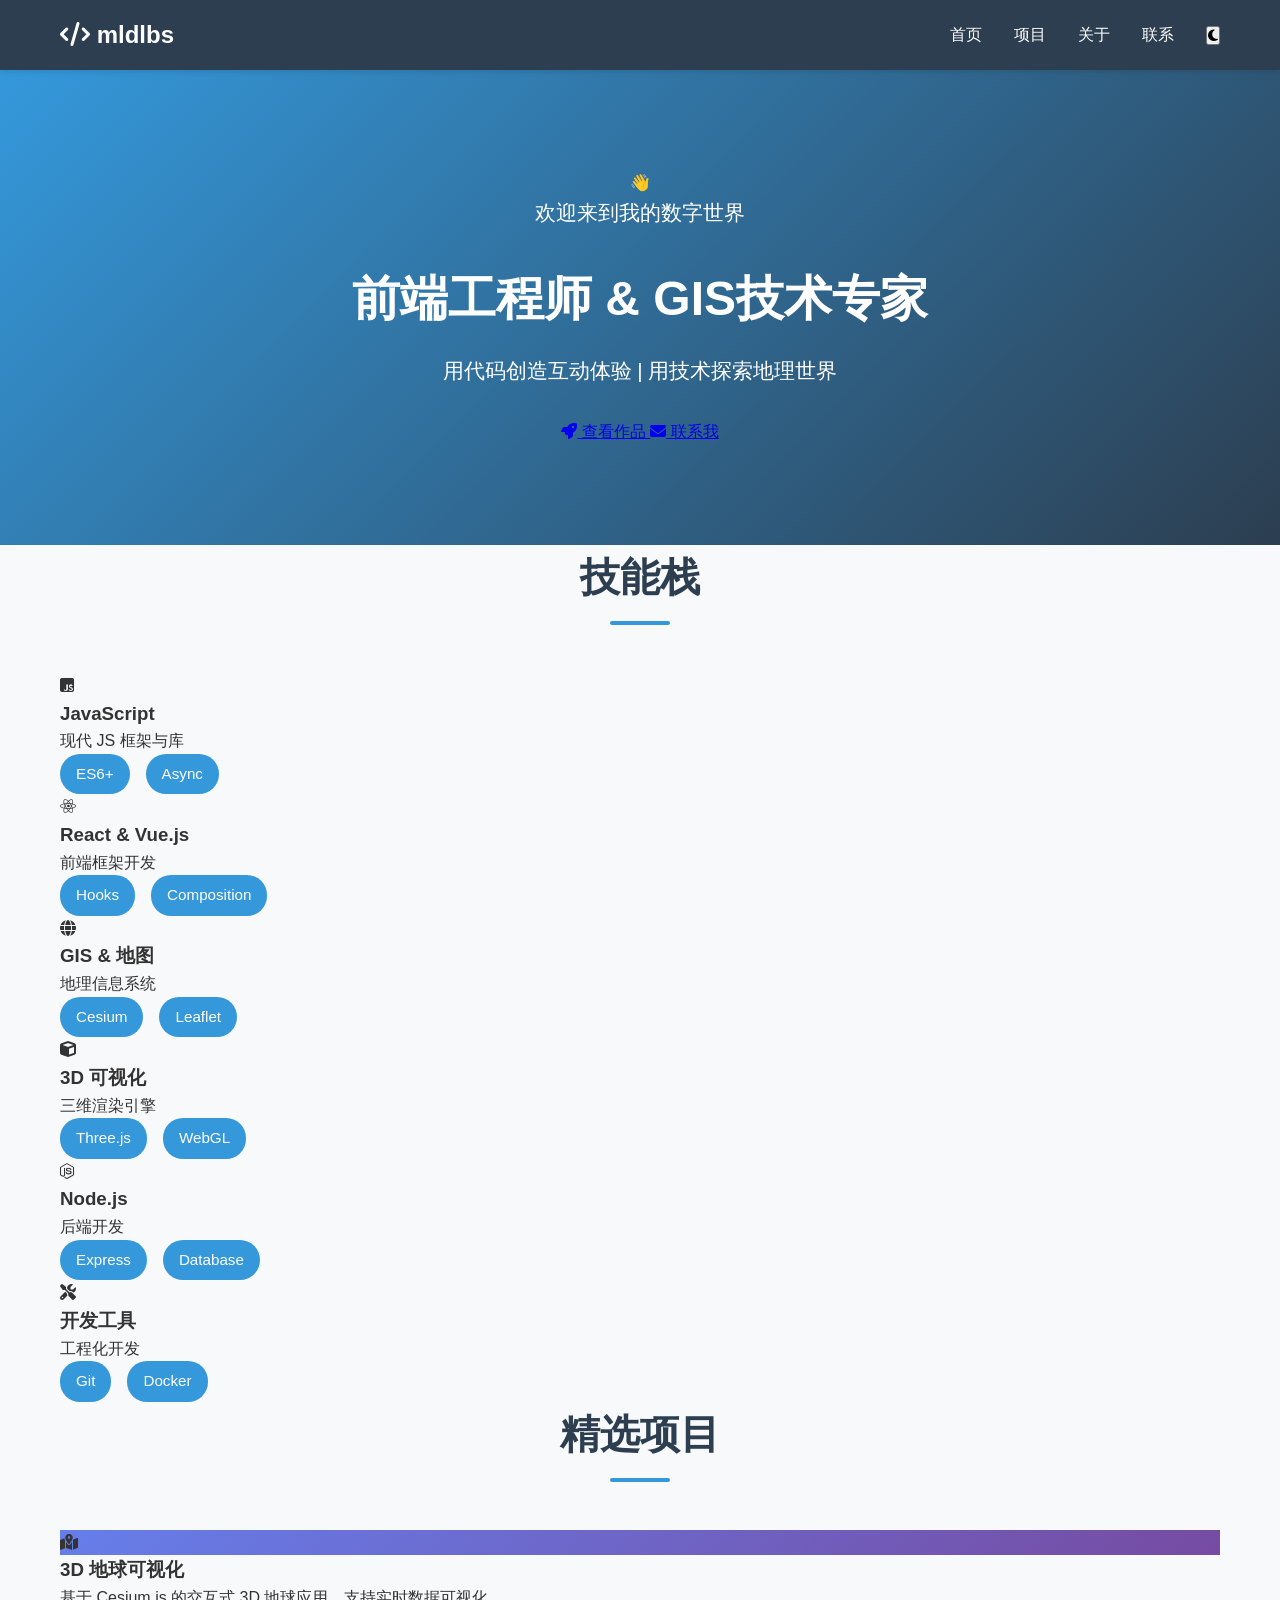
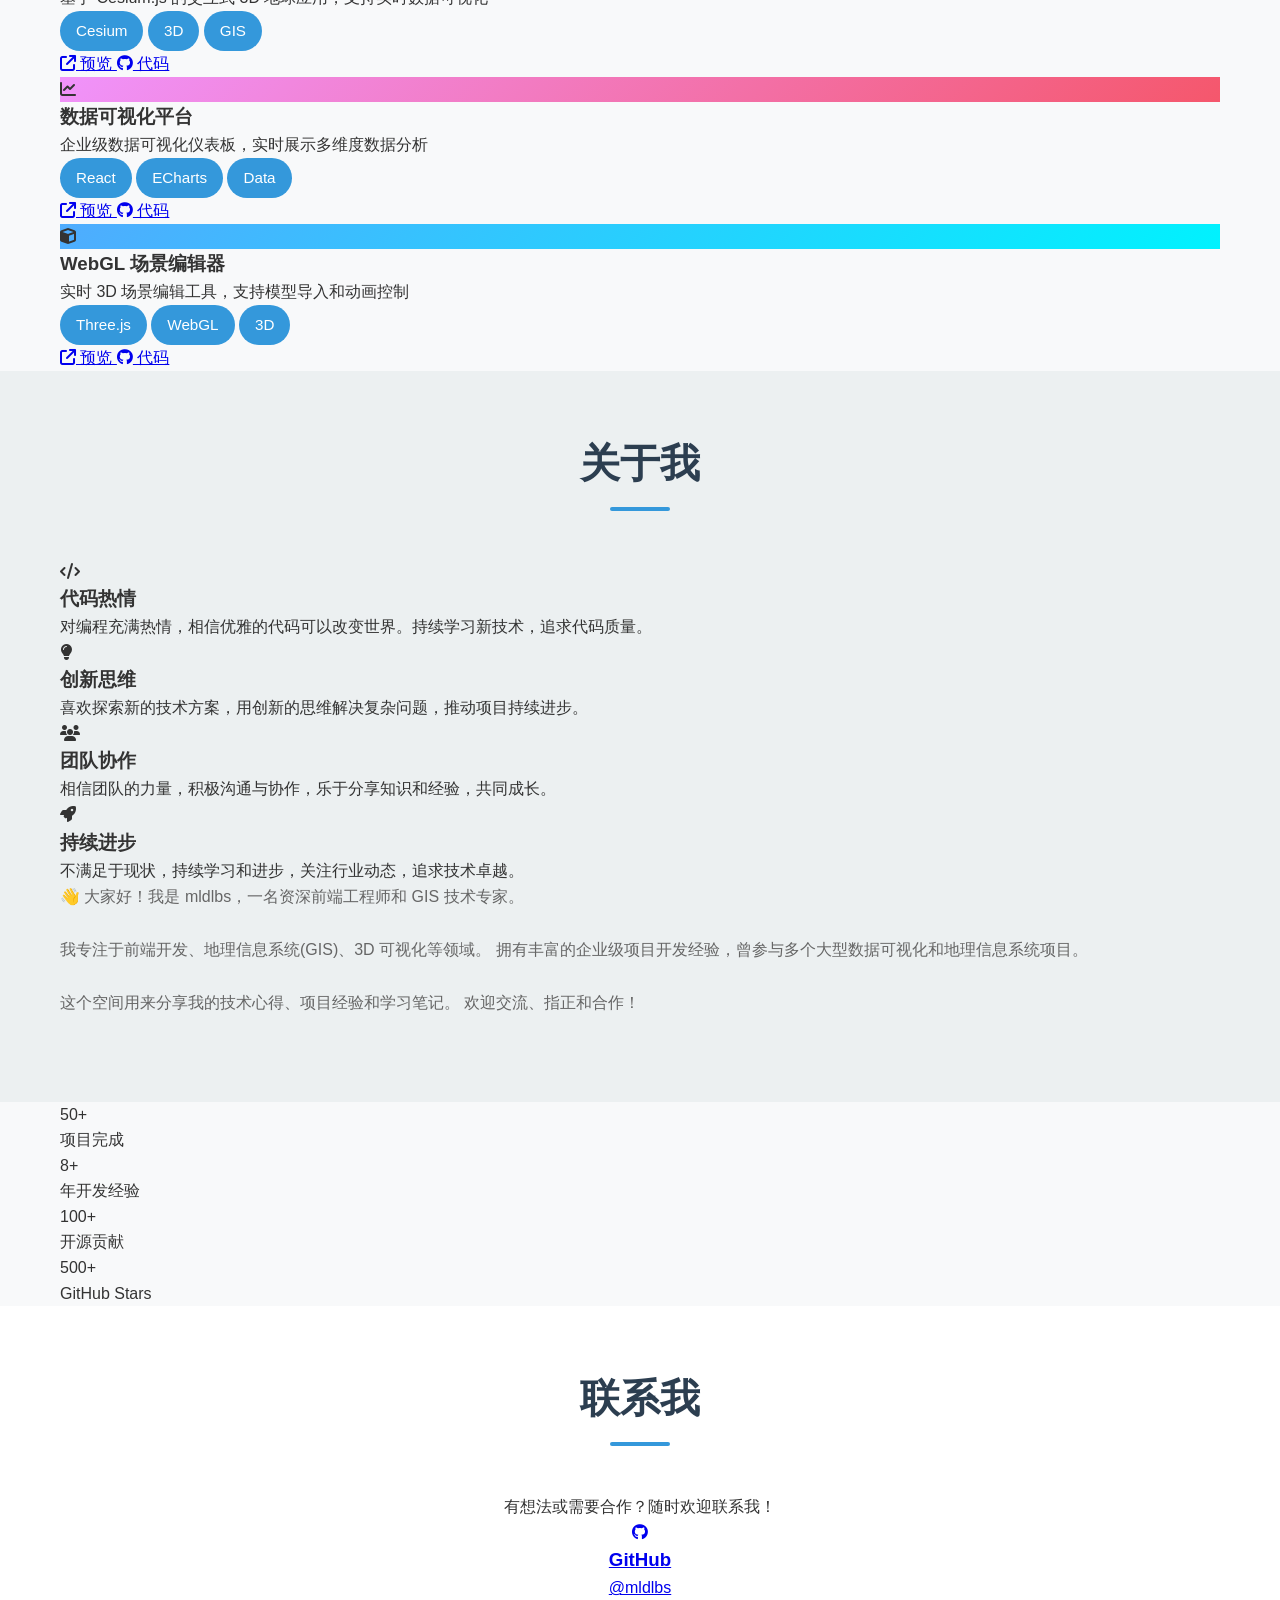
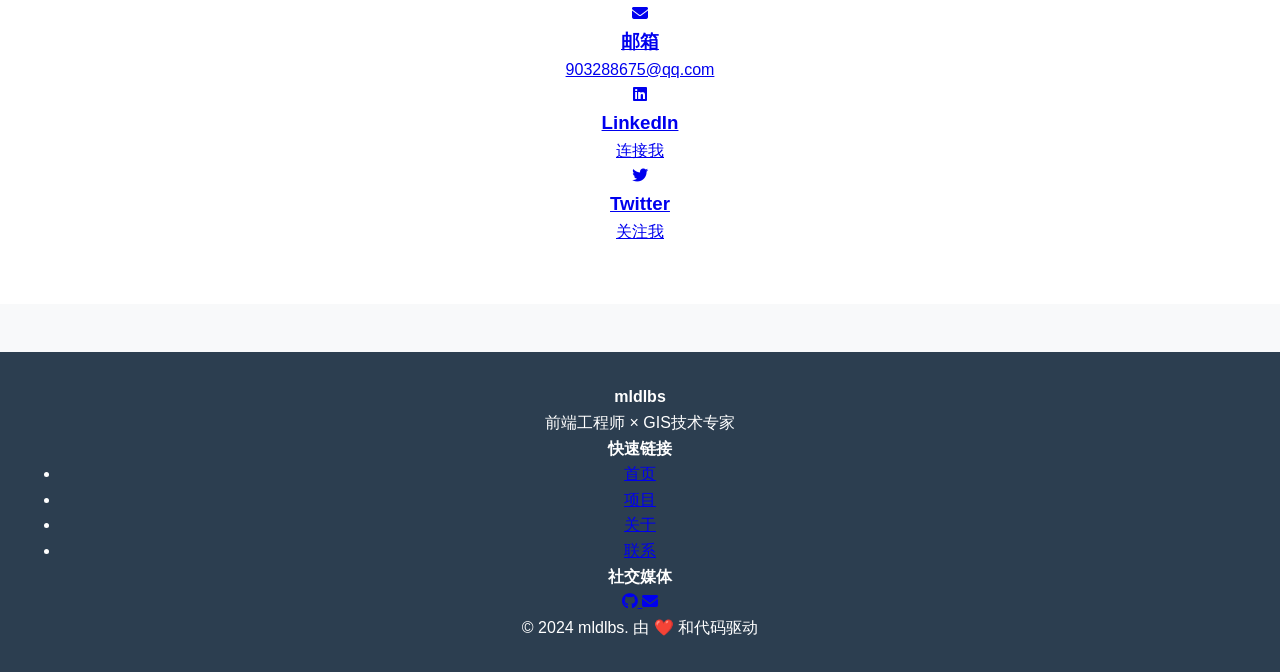
<file: index.html>
<!DOCTYPE html>
<html lang="zh-CN">
<head>
    <meta charset="UTF-8">
    <meta name="viewport" content="width=device-width, initial-scale=1.0">
    <title>mldlbs - 前端工程师 & GIS技术专家</title>
    <link rel="stylesheet" href="https://cdnjs.cloudflare.com/ajax/libs/font-awesome/6.4.0/css/all.min.css">
    <link rel="stylesheet" href="/style.css">
</head>
<body>
    <!-- 导航栏 -->
    <nav class="navbar">
        <div class="nav-container">
            <a href="/" class="nav-logo">
                <i class="fas fa-code"></i> mldlbs
            </a>
            <div class="nav-toggle" id="navToggle">
                <span></span>
                <span></span>
                <span></span>
            </div>
            <ul class="nav-menu" id="navMenu">
                <li class="nav-item"><a href="#home" class="nav-link">首页</a></li>
                <li class="nav-item"><a href="#projects" class="nav-link">项目</a></li>
                <li class="nav-item"><a href="#about" class="nav-link">关于</a></li>
                <li class="nav-item"><a href="#contact" class="nav-link">联系</a></li>
                <li class="nav-item">
                    <button class="theme-toggle" id="themeToggle" title="切换主题">
                        <i class="fas fa-moon"></i>
                    </button>
                </li>
            </ul>
        </div>
    </nav>

    <!-- 英雄部分 -->
    <section id="home" class="hero">
        <div class="stars"></div>
        <div class="hero-content">
            <div class="hero-greeting">
                <span class="wave">👋</span>
                <p>欢迎来到我的数字世界</p>
            </div>
            <h1 class="hero-title">
                <span class="gradient-text">前端工程师</span>
                <span class="text-divider">&</span>
                <span class="gradient-text">GIS技术专家</span>
            </h1>
            <p class="hero-subtitle">
                用代码创造互动体验 | 用技术探索地理世界
            </p>
            <div class="hero-buttons">
                <a href="#projects" class="btn btn-primary">
                    <i class="fas fa-rocket"></i> 查看作品
                </a>
                <a href="#contact" class="btn btn-secondary">
                    <i class="fas fa-envelope"></i> 联系我
                </a>
            </div>
            <div class="scroll-indicator">
                <div class="mouse">
                    <div class="wheel"></div>
                </div>
                <div class="arrow"></div>
            </div>
        </div>
    </section>

    <!-- 技能部分 -->
    <section class="skills-section">
        <div class="container">
            <h2 class="section-title">技能栈</h2>
            <div class="skills-grid">
                <div class="skill-card glass">
                    <div class="skill-icon">
                        <i class="fab fa-js-square"></i>
                    </div>
                    <h3>JavaScript</h3>
                    <p>现代 JS 框架与库</p>
                    <div class="skill-tags">
                        <span class="tag">ES6+</span>
                        <span class="tag">Async</span>
                    </div>
                </div>

                <div class="skill-card glass">
                    <div class="skill-icon">
                        <i class="fab fa-react"></i>
                    </div>
                    <h3>React & Vue.js</h3>
                    <p>前端框架开发</p>
                    <div class="skill-tags">
                        <span class="tag">Hooks</span>
                        <span class="tag">Composition</span>
                    </div>
                </div>

                <div class="skill-card glass">
                    <div class="skill-icon">
                        <i class="fas fa-globe"></i>
                    </div>
                    <h3>GIS & 地图</h3>
                    <p>地理信息系统</p>
                    <div class="skill-tags">
                        <span class="tag">Cesium</span>
                        <span class="tag">Leaflet</span>
                    </div>
                </div>

                <div class="skill-card glass">
                    <div class="skill-icon">
                        <i class="fas fa-cube"></i>
                    </div>
                    <h3>3D 可视化</h3>
                    <p>三维渲染引擎</p>
                    <div class="skill-tags">
                        <span class="tag">Three.js</span>
                        <span class="tag">WebGL</span>
                    </div>
                </div>

                <div class="skill-card glass">
                    <div class="skill-icon">
                        <i class="fab fa-node-js"></i>
                    </div>
                    <h3>Node.js</h3>
                    <p>后端开发</p>
                    <div class="skill-tags">
                        <span class="tag">Express</span>
                        <span class="tag">Database</span>
                    </div>
                </div>

                <div class="skill-card glass">
                    <div class="skill-icon">
                        <i class="fas fa-tools"></i>
                    </div>
                    <h3>开发工具</h3>
                    <p>工程化开发</p>
                    <div class="skill-tags">
                        <span class="tag">Git</span>
                        <span class="tag">Docker</span>
                    </div>
                </div>
            </div>
        </div>
    </section>

    <!-- 项目部分 -->
    <section id="projects" class="projects-section">
        <div class="container">
            <h2 class="section-title">精选项目</h2>
            <div class="projects-grid">
                <div class="project-card glass">
                    <div class="project-image" style="background: linear-gradient(135deg, #667eea 0%, #764ba2 100%);">
                        <i class="fas fa-map-location-dot"></i>
                    </div>
                    <div class="project-content">
                        <h3>3D 地球可视化</h3>
                        <p>基于 Cesium.js 的交互式 3D 地球应用，支持实时数据可视化</p>
                        <div class="project-tags">
                            <span class="tag">Cesium</span>
                            <span class="tag">3D</span>
                            <span class="tag">GIS</span>
                        </div>
                        <div class="project-links">
                            <a href="#" class="link-btn">
                                <i class="fas fa-external-link"></i> 预览
                            </a>
                            <a href="https://github.com/mldlbs" class="link-btn">
                                <i class="fab fa-github"></i> 代码
                            </a>
                        </div>
                    </div>
                </div>

                <div class="project-card glass">
                    <div class="project-image" style="background: linear-gradient(135deg, #f093fb 0%, #f5576c 100%);">
                        <i class="fas fa-chart-line"></i>
                    </div>
                    <div class="project-content">
                        <h3>数据可视化平台</h3>
                        <p>企业级数据可视化仪表板，实时展示多维度数据分析</p>
                        <div class="project-tags">
                            <span class="tag">React</span>
                            <span class="tag">ECharts</span>
                            <span class="tag">Data</span>
                        </div>
                        <div class="project-links">
                            <a href="#" class="link-btn">
                                <i class="fas fa-external-link"></i> 预览
                            </a>
                            <a href="https://github.com/mldlbs" class="link-btn">
                                <i class="fab fa-github"></i> 代码
                            </a>
                        </div>
                    </div>
                </div>

                <div class="project-card glass">
                    <div class="project-image" style="background: linear-gradient(135deg, #4facfe 0%, #00f2fe 100%);">
                        <i class="fas fa-cube"></i>
                    </div>
                    <div class="project-content">
                        <h3>WebGL 场景编辑器</h3>
                        <p>实时 3D 场景编辑工具，支持模型导入和动画控制</p>
                        <div class="project-tags">
                            <span class="tag">Three.js</span>
                            <span class="tag">WebGL</span>
                            <span class="tag">3D</span>
                        </div>
                        <div class="project-links">
                            <a href="#" class="link-btn">
                                <i class="fas fa-external-link"></i> 预览
                            </a>
                            <a href="https://github.com/mldlbs" class="link-btn">
                                <i class="fab fa-github"></i> 代码
                            </a>
                        </div>
                    </div>
                </div>
            </div>
        </div>
    </section>

    <!-- 关于部分 -->
    <section id="about" class="about-section">
        <div class="container">
            <h2 class="section-title">关于我</h2>
            <div class="about-grid">
                <div class="about-card glass">
                    <div class="about-icon">
                        <i class="fas fa-code"></i>
                    </div>
                    <h3>代码热情</h3>
                    <p>对编程充满热情，相信优雅的代码可以改变世界。持续学习新技术，追求代码质量。</p>
                </div>

                <div class="about-card glass">
                    <div class="about-icon">
                        <i class="fas fa-lightbulb"></i>
                    </div>
                    <h3>创新思维</h3>
                    <p>喜欢探索新的技术方案，用创新的思维解决复杂问题，推动项目持续进步。</p>
                </div>

                <div class="about-card glass">
                    <div class="about-icon">
                        <i class="fas fa-users"></i>
                    </div>
                    <h3>团队协作</h3>
                    <p>相信团队的力量，积极沟通与协作，乐于分享知识和经验，共同成长。</p>
                </div>

                <div class="about-card glass">
                    <div class="about-icon">
                        <i class="fas fa-rocket"></i>
                    </div>
                    <h3>持续进步</h3>
                    <p>不满足于现状，持续学习和进步，关注行业动态，追求技术卓越。</p>
                </div>
            </div>

            <div class="about-text">
                <p>
                    👋 大家好！我是 mldlbs，一名资深前端工程师和 GIS 技术专家。
                </p>
                <p>
                    我专注于前端开发、地理信息系统(GIS)、3D 可视化等领域。
                    拥有丰富的企业级项目开发经验，曾参与多个大型数据可视化和地理信息系统项目。
                </p>
                <p>
                    这个空间用来分享我的技术心得、项目经验和学习笔记。
                    欢迎交流、指正和合作！
                </p>
            </div>
        </div>
    </section>

    <!-- 统计部分 -->
    <section class="stats-section">
        <div class="container">
            <div class="stats-grid">
                <div class="stat-card glass">
                    <div class="stat-number">50+</div>
                    <div class="stat-label">项目完成</div>
                </div>
                <div class="stat-card glass">
                    <div class="stat-number">8+</div>
                    <div class="stat-label">年开发经验</div>
                </div>
                <div class="stat-card glass">
                    <div class="stat-number">100+</div>
                    <div class="stat-label">开源贡献</div>
                </div>
                <div class="stat-card glass">
                    <div class="stat-number">500+</div>
                    <div class="stat-label">GitHub Stars</div>
                </div>
            </div>
        </div>
    </section>

    <!-- 联系部分 -->
    <section id="contact" class="contact-section">
        <div class="container">
            <h2 class="section-title">联系我</h2>
            <p class="contact-subtitle">有想法或需要合作？随时欢迎联系我！</p>

            <div class="contact-grid">
                <a href="https://github.com/mldlbs" target="_blank" class="contact-card glass">
                    <div class="contact-icon">
                        <i class="fab fa-github"></i>
                    </div>
                    <h3>GitHub</h3>
                    <p>@mldlbs</p>
                </a>

                <a href="mailto:903288675@qq.com" class="contact-card glass">
                    <div class="contact-icon">
                        <i class="fas fa-envelope"></i>
                    </div>
                    <h3>邮箱</h3>
                    <p>903288675@qq.com</p>
                </a>

                <a href="#" class="contact-card glass">
                    <div class="contact-icon">
                        <i class="fab fa-linkedin"></i>
                    </div>
                    <h3>LinkedIn</h3>
                    <p>连接我</p>
                </a>

                <a href="#" class="contact-card glass">
                    <div class="contact-icon">
                        <i class="fab fa-twitter"></i>
                    </div>
                    <h3>Twitter</h3>
                    <p>关注我</p>
                </a>
            </div>
        </div>
    </section>

    <!-- 页脚 -->
    <footer class="footer">
        <div class="container">
            <div class="footer-content">
                <div class="footer-section">
                    <h4>mldlbs</h4>
                    <p>前端工程师 × GIS技术专家</p>
                </div>
                <div class="footer-section">
                    <h4>快速链接</h4>
                    <ul>
                        <li><a href="#home">首页</a></li>
                        <li><a href="#projects">项目</a></li>
                        <li><a href="#about">关于</a></li>
                        <li><a href="#contact">联系</a></li>
                    </ul>
                </div>
                <div class="footer-section">
                    <h4>社交媒体</h4>
                    <div class="social-links">
                        <a href="https://github.com/mldlbs" target="_blank">
                            <i class="fab fa-github"></i>
                        </a>
                        <a href="mailto:903288675@qq.com">
                            <i class="fas fa-envelope"></i>
                        </a>
                    </div>
                </div>
            </div>
            <div class="footer-bottom">
                <p>&copy; 2024 mldlbs. 由 ❤️ 和代码驱动</p>
            </div>
        </div>
    </footer>

    <script src="/script.js"></script>
</body>
</html>
</file>
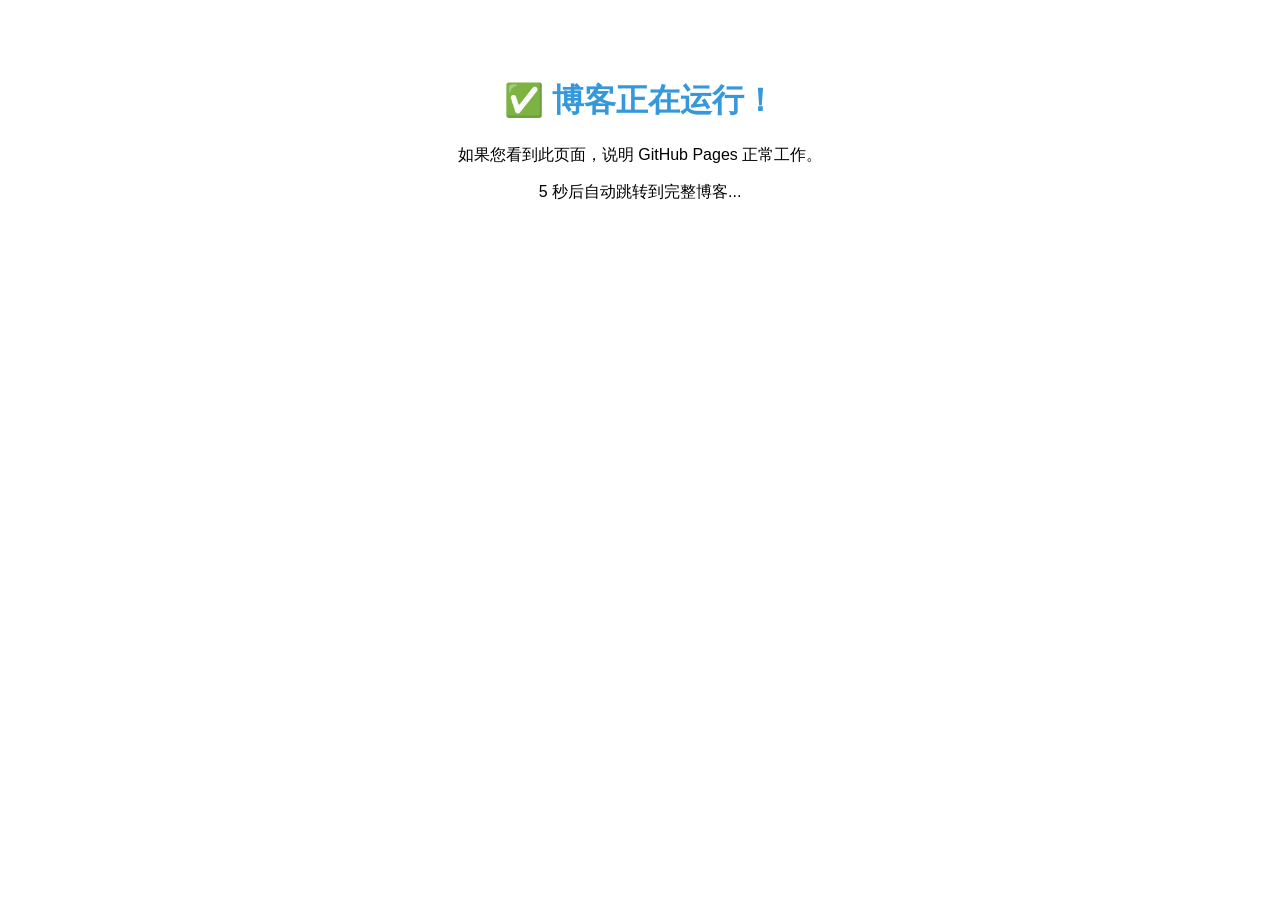
<file: test.html>
<!DOCTYPE html>
<html>
<head>
    <meta charset="UTF-8">
    <title>测试页面</title>
    <style>
        body { font-family: Arial; text-align: center; padding-top: 50px; }
        h1 { color: #3498db; }
    </style>
</head>
<body>
    <h1>✅ 博客正在运行！</h1>
    <p>如果您看到此页面，说明 GitHub Pages 正常工作。</p>
    <p>5 秒后自动跳转到完整博客...</p>
    <script>
        setTimeout(() => {
            window.location.href = 'index.html';
        }, 5000);
    </script>
</body>
</html>
</file>
<file: style.css>
/* 全局样式 */
* {
    margin: 0;
    padding: 0;
    box-sizing: border-box;
}

:root {
    --primary-color: #3498db;
    --secondary-color: #2c3e50;
    --accent-color: #e74c3c;
    --light-bg: #ecf0f1;
    --text-color: #333;
    --text-light: #666;
    --border-color: #ddd;
}

body {
    font-family: 'Segoe UI', Tahoma, Geneva, Verdana, sans-serif;
    line-height: 1.6;
    color: var(--text-color);
    background-color: #f8f9fa;
}

.container {
    max-width: 1200px;
    margin: 0 auto;
    padding: 0 20px;
}

/* 导航栏 */
.navbar {
    background-color: var(--secondary-color);
    color: white;
    padding: 1rem 0;
    position: sticky;
    top: 0;
    z-index: 100;
    box-shadow: 0 2px 5px rgba(0, 0, 0, 0.1);
}

.nav-container {
    max-width: 1200px;
    margin: 0 auto;
    padding: 0 20px;
    display: flex;
    justify-content: space-between;
    align-items: center;
}

.nav-logo {
    font-size: 1.5rem;
    font-weight: bold;
    color: white;
    text-decoration: none;
    transition: color 0.3s ease;
}

.nav-logo:hover {
    color: var(--primary-color);
}

.nav-menu {
    display: flex;
    list-style: none;
    gap: 2rem;
}

.nav-link {
    color: white;
    text-decoration: none;
    transition: color 0.3s ease;
    font-size: 1rem;
}

.nav-link:hover {
    color: var(--primary-color);
}

/* 首页头部 */
.hero {
    background: linear-gradient(135deg, var(--primary-color), var(--secondary-color));
    color: white;
    padding: 100px 20px;
    text-align: center;
    min-height: 400px;
    display: flex;
    align-items: center;
    justify-content: center;
}

.hero-content h1 {
    font-size: 3rem;
    margin-bottom: 1rem;
    animation: slideInDown 0.8s ease;
}

.hero-content p {
    font-size: 1.3rem;
    margin-bottom: 2rem;
    animation: slideInUp 0.8s ease;
}

.cta-button {
    display: inline-block;
    background-color: var(--accent-color);
    color: white;
    padding: 12px 30px;
    text-decoration: none;
    border-radius: 5px;
    transition: background-color 0.3s ease, transform 0.3s ease;
    font-size: 1.1rem;
    border: none;
    cursor: pointer;
}

.cta-button:hover {
    background-color: #c0392b;
    transform: scale(1.05);
}

/* 文章部分 */
.articles-section {
    padding: 60px 20px;
    background-color: white;
}

.section-title {
    text-align: center;
    font-size: 2.5rem;
    margin-bottom: 3rem;
    color: var(--secondary-color);
    position: relative;
    padding-bottom: 1rem;
}

.section-title::after {
    content: '';
    position: absolute;
    bottom: 0;
    left: 50%;
    transform: translateX(-50%);
    width: 60px;
    height: 4px;
    background-color: var(--primary-color);
    border-radius: 2px;
}

.articles-grid {
    display: grid;
    grid-template-columns: repeat(auto-fill, minmax(300px, 1fr));
    gap: 2rem;
}

.article-card {
    background-color: white;
    border: 1px solid var(--border-color);
    border-radius: 8px;
    overflow: hidden;
    transition: transform 0.3s ease, box-shadow 0.3s ease;
    cursor: pointer;
}

.article-card:hover {
    transform: translateY(-5px);
    box-shadow: 0 5px 15px rgba(0, 0, 0, 0.1);
}

.article-card-image {
    width: 100%;
    height: 200px;
    background: linear-gradient(135deg, var(--primary-color), var(--secondary-color));
    display: flex;
    align-items: center;
    justify-content: center;
    font-size: 3rem;
}

.article-card-content {
    padding: 1.5rem;
}

.article-card-title {
    font-size: 1.3rem;
    margin-bottom: 0.5rem;
    color: var(--secondary-color);
}

.article-card-date {
    font-size: 0.9rem;
    color: var(--text-light);
    margin-bottom: 1rem;
}

.article-card-description {
    font-size: 0.95rem;
    color: var(--text-light);
    line-height: 1.5;
}

.article-card-tags {
    margin-top: 1rem;
    display: flex;
    flex-wrap: wrap;
    gap: 0.5rem;
}

.article-tag {
    display: inline-block;
    background-color: var(--light-bg);
    color: var(--primary-color);
    padding: 0.25rem 0.75rem;
    border-radius: 15px;
    font-size: 0.85rem;
}

/* 关于部分 */
.about-section {
    padding: 60px 20px;
    background-color: var(--light-bg);
}

.about-content {
    display: grid;
    grid-template-columns: 1fr 1fr;
    gap: 3rem;
    align-items: center;
}

.about-text p {
    margin-bottom: 1.5rem;
    font-size: 1rem;
    line-height: 1.8;
    color: var(--text-light);
}

.skills h3 {
    font-size: 1.3rem;
    margin-bottom: 1rem;
    color: var(--secondary-color);
}

.skill-tags {
    display: flex;
    flex-wrap: wrap;
    gap: 1rem;
}

.tag {
    display: inline-block;
    background-color: var(--primary-color);
    color: white;
    padding: 0.5rem 1rem;
    border-radius: 20px;
    font-size: 0.95rem;
    transition: background-color 0.3s ease, transform 0.3s ease;
}

.tag:hover {
    background-color: var(--secondary-color);
    transform: scale(1.05);
}

/* 联系部分 */
.contact-section {
    padding: 60px 20px;
    background-color: white;
    text-align: center;
}

.contact-content {
    max-width: 600px;
    margin: 0 auto;
}

.contact-content p {
    font-size: 1.1rem;
    margin-bottom: 2rem;
    color: var(--text-light);
}

.contact-links {
    display: flex;
    justify-content: center;
    gap: 2rem;
    flex-wrap: wrap;
}

.contact-link {
    display: inline-flex;
    align-items: center;
    gap: 0.5rem;
    background-color: var(--primary-color);
    color: white;
    padding: 12px 24px;
    text-decoration: none;
    border-radius: 5px;
    transition: background-color 0.3s ease, transform 0.3s ease;
    font-size: 1rem;
}

.contact-link:hover {
    background-color: var(--secondary-color);
    transform: translateY(-2px);
}

.contact-link .icon {
    font-size: 1.3rem;
}

/* 页脚 */
.footer {
    background-color: var(--secondary-color);
    color: white;
    text-align: center;
    padding: 2rem 0;
    margin-top: 3rem;
}

/* 动画 */
@keyframes slideInDown {
    from {
        opacity: 0;
        transform: translateY(-30px);
    }
    to {
        opacity: 1;
        transform: translateY(0);
    }
}

@keyframes slideInUp {
    from {
        opacity: 0;
        transform: translateY(30px);
    }
    to {
        opacity: 1;
        transform: translateY(0);
    }
}

/* 平板适配 */
@media (max-width: 768px) {
    .hero-content h1 {
        font-size: 2rem;
    }

    .hero-content p {
        font-size: 1rem;
    }

    .hero {
        padding: 60px 20px;
        min-height: 300px;
    }

    .section-title {
        font-size: 2rem;
    }

    .articles-grid {
        grid-template-columns: 1fr;
        gap: 1.5rem;
    }

    .about-content {
        grid-template-columns: 1fr;
        gap: 2rem;
    }

    .contact-links {
        flex-direction: column;
        gap: 1rem;
    }

    .contact-link {
        width: 100%;
        justify-content: center;
    }
}

/* 手机适配 */
@media (max-width: 480px) {
    .nav-logo {
        font-size: 1.2rem;
    }

    .nav-link {
        font-size: 0.9rem;
    }

    .hero-content h1 {
        font-size: 1.5rem;
    }

    .hero-content p {
        font-size: 0.9rem;
    }

    .section-title {
        font-size: 1.5rem;
        margin-bottom: 2rem;
    }

    .article-card-title {
        font-size: 1.1rem;
    }

    .skill-tags {
        gap: 0.5rem;
    }

    .tag {
        padding: 0.4rem 0.8rem;
        font-size: 0.85rem;
    }

    .cta-button {
        padding: 10px 20px;
        font-size: 1rem;
    }
}
</file>
